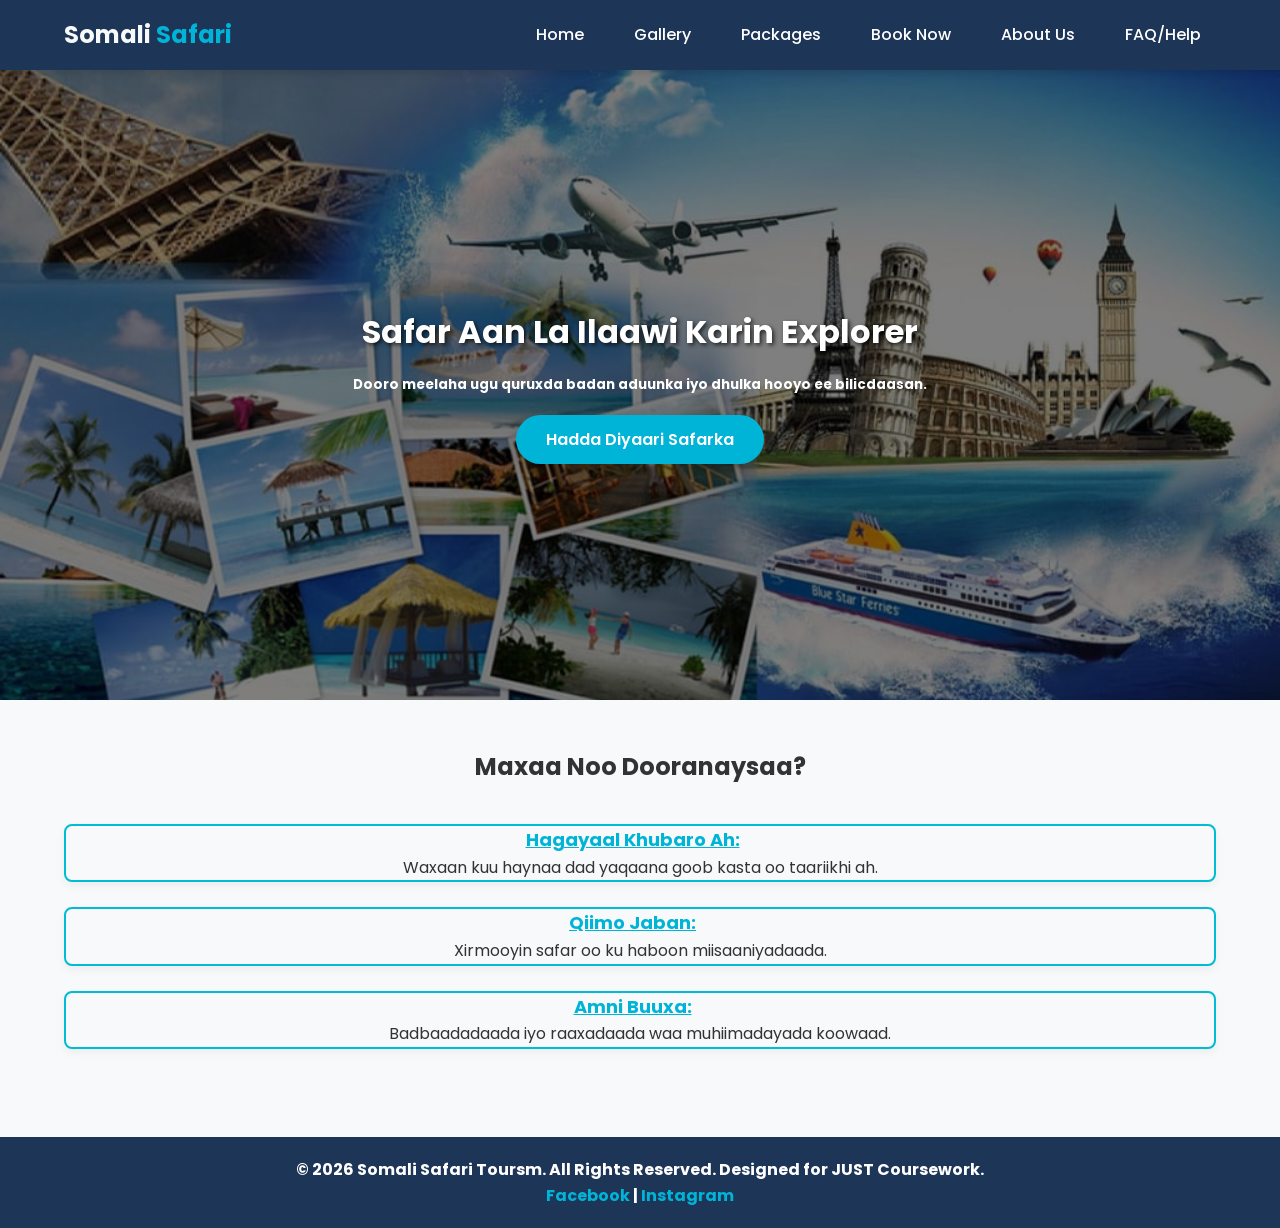
<file: index.html>
<!DOCTYPE html>
<html lang="so">
<head>
    <link rel="stylesheet" href="css/style.css">
    <meta charset="UTF-8">
    <meta name="viewport" content="width=device-width, initial-scale=1.0">
    <meta name="description" content="Ku raca safarada ugu xiisaha badan Soomaaliya iyo daafaha caalamka adigoo isticmaalaya Somali Safari Tours.">
    <title>Somali Safari Tours | Home</title>
    <link rel="icon" type="image/svg+xml" href="images/favicon.svg">
    <!-- Google Fonts -->
    <link rel="preconnect" href="https://fonts.googleapis.com">
    <link rel="preconnect" href="https://fonts.gstatic.com" crossorigin>
    <link href="https://fonts.googleapis.com/css2?family=Poppins:wght@300;400;600;700&family=Roboto:wght@400;500&display=swap" rel="stylesheet">
</head>
<body>
          <header class="main-header">
        <div class="logo"><h2>Somali <span>Safari</span></h2></div>
<nav class="navbar">
            <ul>
                <li><a href="index.html" class="active">Home</a></li>
                <li><a href="gallery.html">Gallery</a></li>
                <li><a href="package.html">Packages</a></li>
                <li><a href="booking.html">Book Now</a></li>
                <li><a href="about.html">About Us</a></li>
                <li><a href="faq.html">FAQ/Help</a></li>
            </ul>
        </nav>
    </header>
    <!-- Header & Navigation -->
    <!-- Main Content -->
    <main>
        <!-- Hero Section -->
        <section class="hero-section">
            <div class="hero-content">
                <h1>Safar Aan La Ilaawi Karin Explorer</h1>
                <p class="trvel"><h5>Dooro meelaha ugu quruxda badan aduunka iyo dhulka hooyo ee bilicdaasan.</h5></p>
                <a href="booking.html" class="btn-primary">Hadda Diyaari Safarka</a>
            </div>
        </section>

        <!-- Features Section (Flexbox) -->
        <section class="features-section">
            <h2>Maxaa Noo Dooranaysaa?</h2>
            <div class="features-container">
                <article class="feature-box">
                    <h3>Hagayaal Khubaro Ah:</h3>
                    <p>Waxaan kuu haynaa dad yaqaana goob kasta oo taariikhi ah.</p>
                </article>
                <article class="feature-box">
                    <h3>Qiimo Jaban:</h3>
                    <p>Xirmooyin safar oo ku haboon miisaaniyadaada.</p>
                </article>
                <article class="feature-box">
                    <h3>Amni Buuxa:</h3>
                    <p>Badbaadadaada iyo raaxadaada waa muhiimadayada koowaad.</p>
                </article>
            </div>
        </section>
    </main>

    <!-- Footer -->
    <footer class="main-footer">
        <p>&copy; 2026 Somali Safari Toursm. All Rights Reserved. Designed for JUST Coursework.</p>
        <div class="social-links">
            <a href="https://www.facebook.com/share/1EsvmZL8dN/" target="_blank">Facebook</a> | 
            <a href="https://www.instagram.com/cabdidhibe7?igsh=MXVlZjVsN2Z3eTdlZQ==" target="_blank">Instagram</a>
        </div>
    </footer>

</body>
</html>
</file>
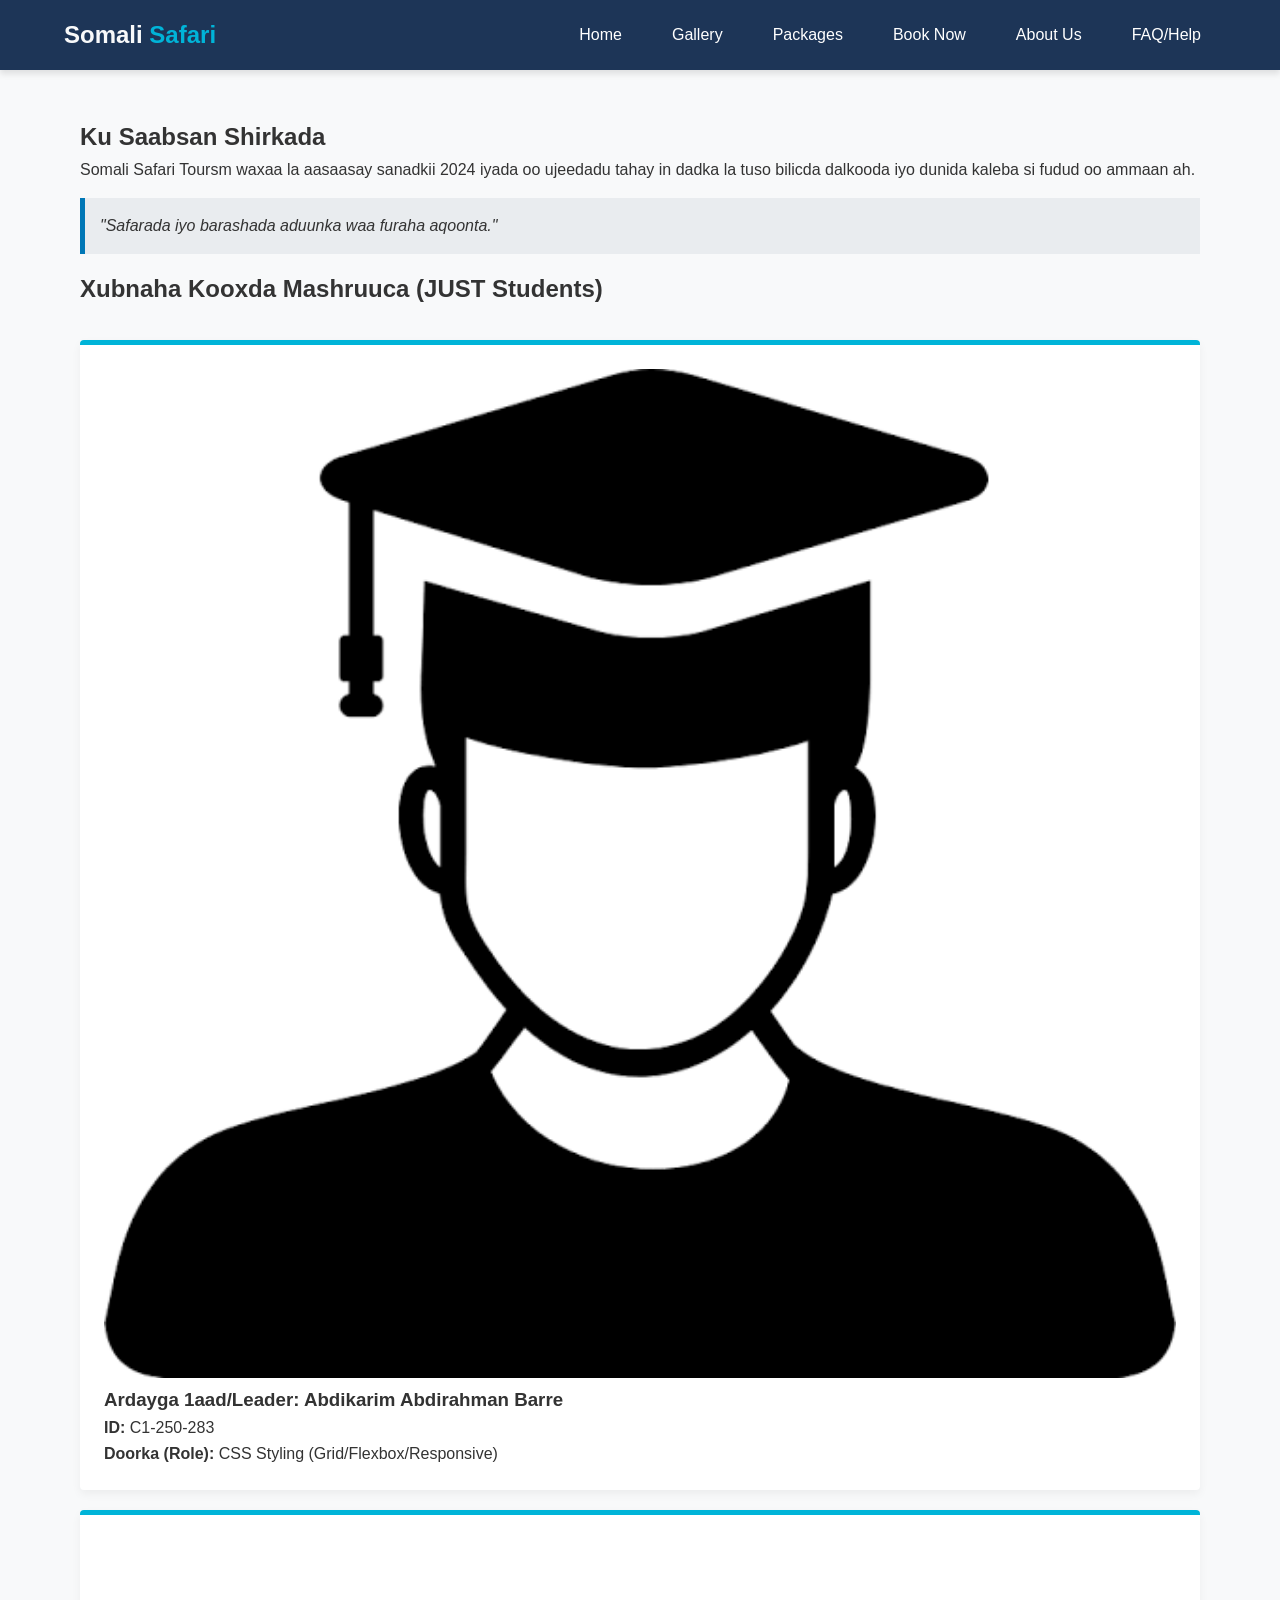
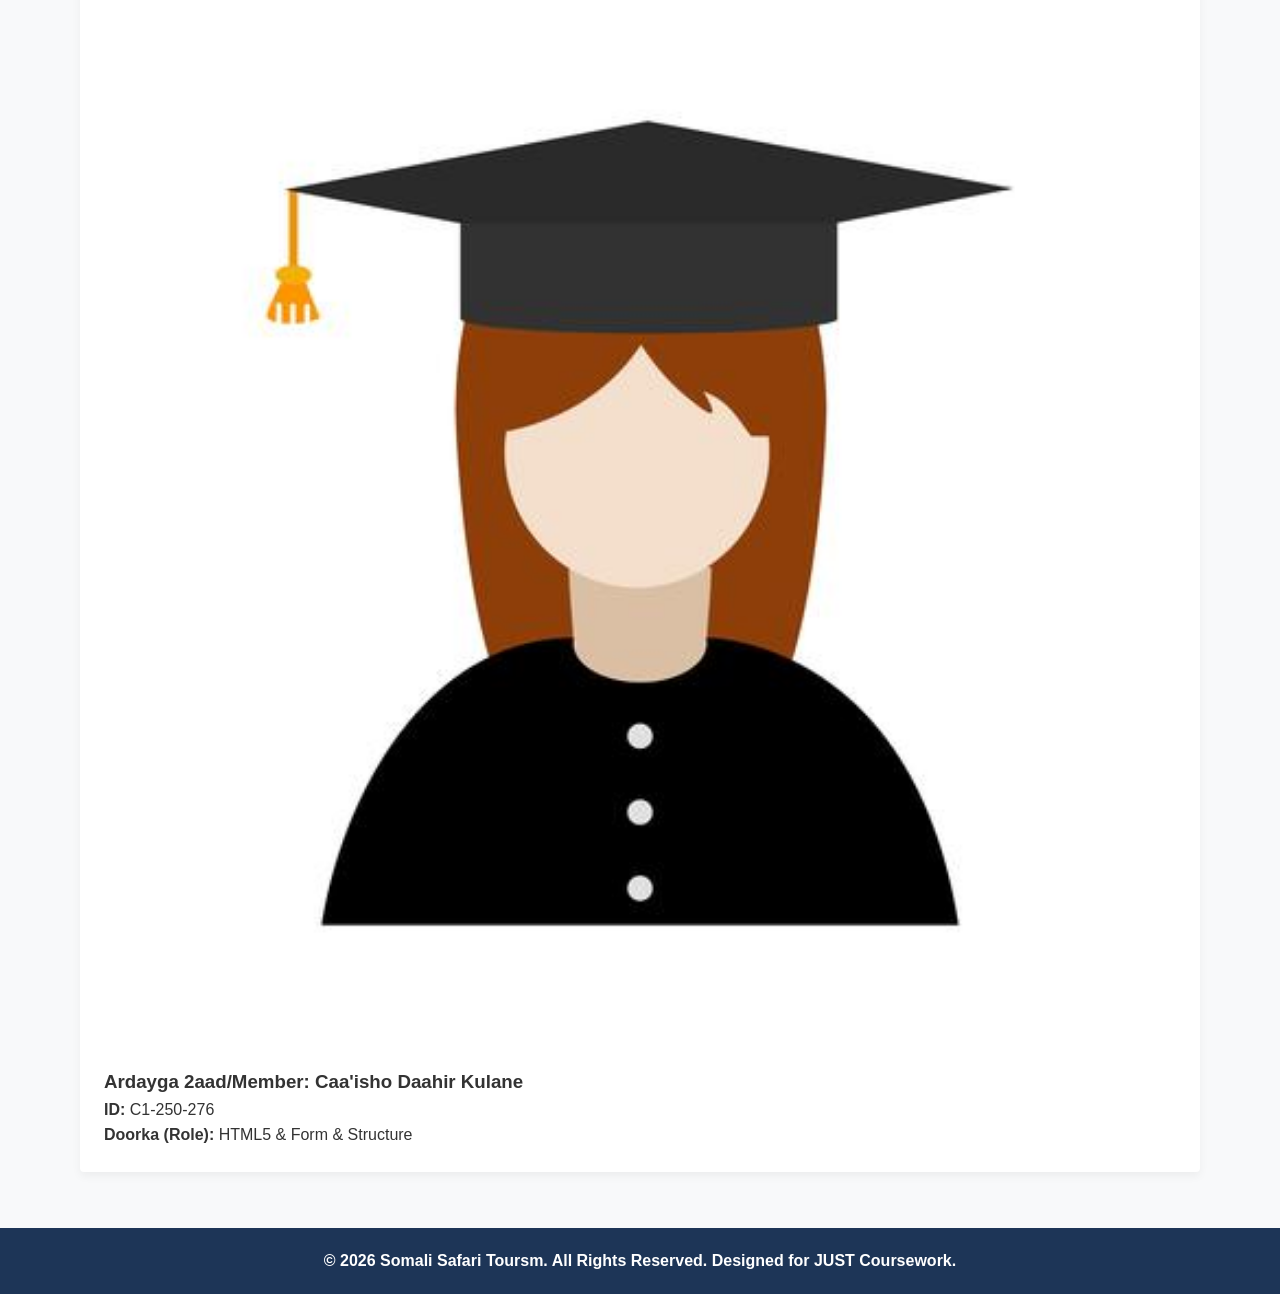
<file: about.html>
<!DOCTYPE html>
<html lang="so">
<head>
    <link rel="stylesheet" href="css/style.css">
    <meta charset="UTF-8">
    <meta name="viewport" content="width=device-width, initial-scale=1.0">
    <title>About Us & Team | Somali Safari</title>
    <style></style>
</head>
<body>
<header class="main-header">
<div class="logo"><h2>Somali <span>Safari</span></h2></div>
<nav class="navbar">
            <ul>
                <li><a href="index.html" class="active">Home</a></li>
                <li><a href="gallery.html">Gallery</a></li>
                <li><a href="package.html">Packages</a></li>
                <li><a href="booking.html">Book Now</a></li>
                <li><a href="about.html" >About Us</a></li>
                <li><a href="faq.html">FAQ/Help</a></li>
            </ul>
        </nav>
         
        
    </header>
    <main class="container">
        <!-- Company Background -->
        <section class="about-intro">
            <h1>Ku Saabsan Shirkada</h1>
            <p>Somali Safari Toursm waxaa la aasaasay sanadkii 2024 iyada oo ujeedadu tahay in dadka la tuso bilicda dalkooda iyo dunida kaleba si fudud oo ammaan ah.</p>
            <blockquote>"Safarada iyo barashada aduunka waa furaha aqoonta."</blockquote>
        </section>

        <!-- Project Group Members (Ugu yaraan 2 arday oo wata ID iyo Roles) -->
        <section class="team-section">
            <h2>Xubnaha Kooxda Mashruuca (JUST Students)</h2>
            <div class="team-grid">
                <article class="team-card">
                    <img src="images/students.png" class="swrt" alt="LEADER">
                    <h3>Ardayga 1aad/Leader:  Abdikarim Abdirahman Barre</h3>
                    <p><strong>ID:</strong> C1-250-283</p>
                    <p><strong>Doorka (Role):</strong> CSS Styling (Grid/Flexbox/Responsive)</p>
                </article>
                <article class="team-card">
                    <img src="images/student.jpg" class="swr" alt="MEMBER">
                    <h3>Ardayga 2aad/Member:  Caa'isho Daahir Kulane</h3>
                    <p><strong>ID:</strong> C1-250-276</p>
                    <p><strong>Doorka (Role):</strong> HTML5 & Form & Structure</p>
                </article>
            </div>
        </section>
    </main>

    <footer class="main-footer">
        <p>&copy; 2026 Somali Safari Toursm. All Rights Reserved. Designed for JUST Coursework.</p>
    </footer>

</body>
</html>
</file>
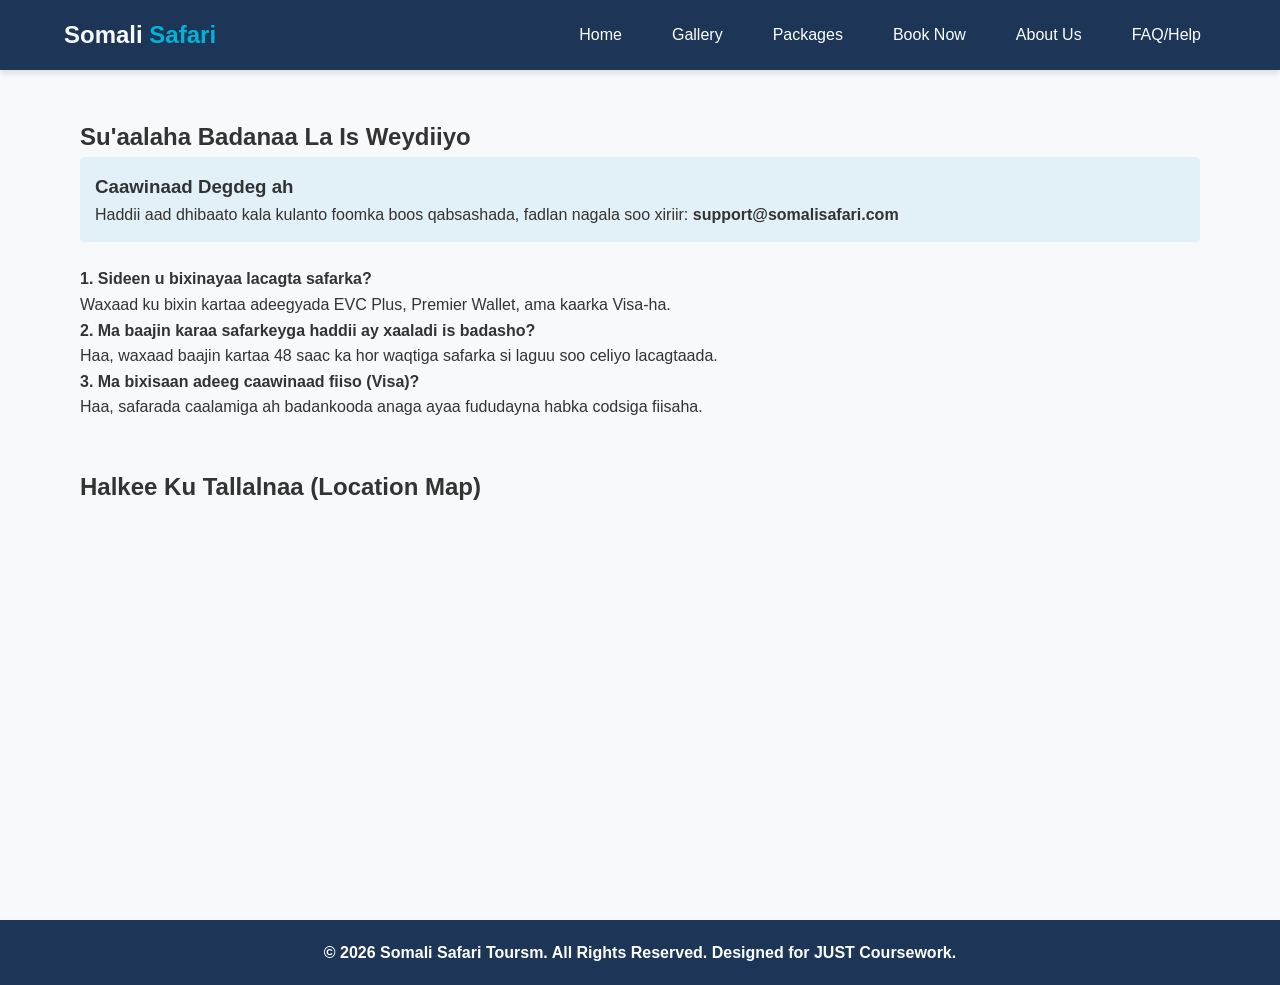
<file: faq.html>
<!DOCTYPE html>
<html lang="so">
<head>
    <link rel="stylesheet" href="css/style.css">
    <meta charset="UTF-8">
    <meta name="viewport" content="width=device-width, initial-scale=1.0">
    <title>FAQ & Help | Somali Safari</title>
    <link rel="icon" type="image/svg+xml" href="images/favicon.svg">
</head>
<body>
          <header class="main-header">
        <div class="logo"><h2>Somali <span>Safari</span></h2></div>
<nav class="navbar">
            <ul>
                <li><a href="index.html" class="active">Home</a></li>
                <li><a href="gallery.html">Gallery</a></li>
                <li><a href="package.html">Packages</a></li>
                <li><a href="booking.html">Book Now</a></li>
                <li><a href="about.html">About Us</a></li>
                <li><a href="faq.html">FAQ/Help</a></li>
            </ul>
        </nav>
        
    </header>
    <main class="container">
        <section class="faq-section">
            <h1>Su'aalaha Badanaa La Is Weydiiyo</h1>
            
            <aside class="help-box">
                <h3>Caawinaad Degdeg ah</h3>
                <p>Haddii aad dhibaato kala kulanto foomka boos qabsashada, fadlan nagala soo xiriir: <strong>support@somalisafari.com</strong></p>
            </aside>

            <dl class="faq-list">
                <dt><strong>1. Sideen u bixinayaa lacagta safarka?</strong></dt>
                <dd>Waxaad ku bixin kartaa adeegyada EVC Plus, Premier Wallet, ama kaarka Visa-ha.</dd>

                <dt><strong>2. Ma baajin karaa safarkeyga haddii ay xaaladi is badasho?</strong></dt>
                <dd>Haa, waxaad baajin kartaa 48 saac ka hor waqtiga safarka si laguu soo celiyo lacagtaada.</dd>

                <dt><strong>3. Ma bixisaan adeeg caawinaad fiiso (Visa)?</strong></dt>
                <dd>Haa, safarada caalamiga ah badankooda anaga ayaa fududayna habka codsiga fiisaha.</dd>
            </dl>
        </section>

        <!-- Embedded Google Maps Requirement -->
        <section class="map-section">
            <h2>Halkee Ku Tallalnaa (Location Map)</h2>
            <div class="map-container">
                <iframe src="https://www.google.com/maps/embed?pb=!1m18!1m12!1m3!1d3986.9733246305615!2d45.33230431475514!3d2.044145998510168!2m3!1f0!2f0!3f0!3m2!1i1024!2i768!4f13.1!3m3!1m2!1s0x3d07db053f3605a9%3A0xb35a396b27e8a9f!2sJamhuriya%20University%20of%20Science%20and%20Technology!5e0!3m2!1sen!2sso!4v1700000000000!5m2!1sen!2sso" width="100%" height="350" style="border:0;" allowfullscreen="" loading="lazy"></iframe>
            </div>
        </section>
    </main>

    <footer class="main-footer">
        <p>&copy; 2026 Somali Safari Toursm. All Rights Reserved. Designed for JUST Coursework.</p>
    </footer>

</body>
</html>
</file>
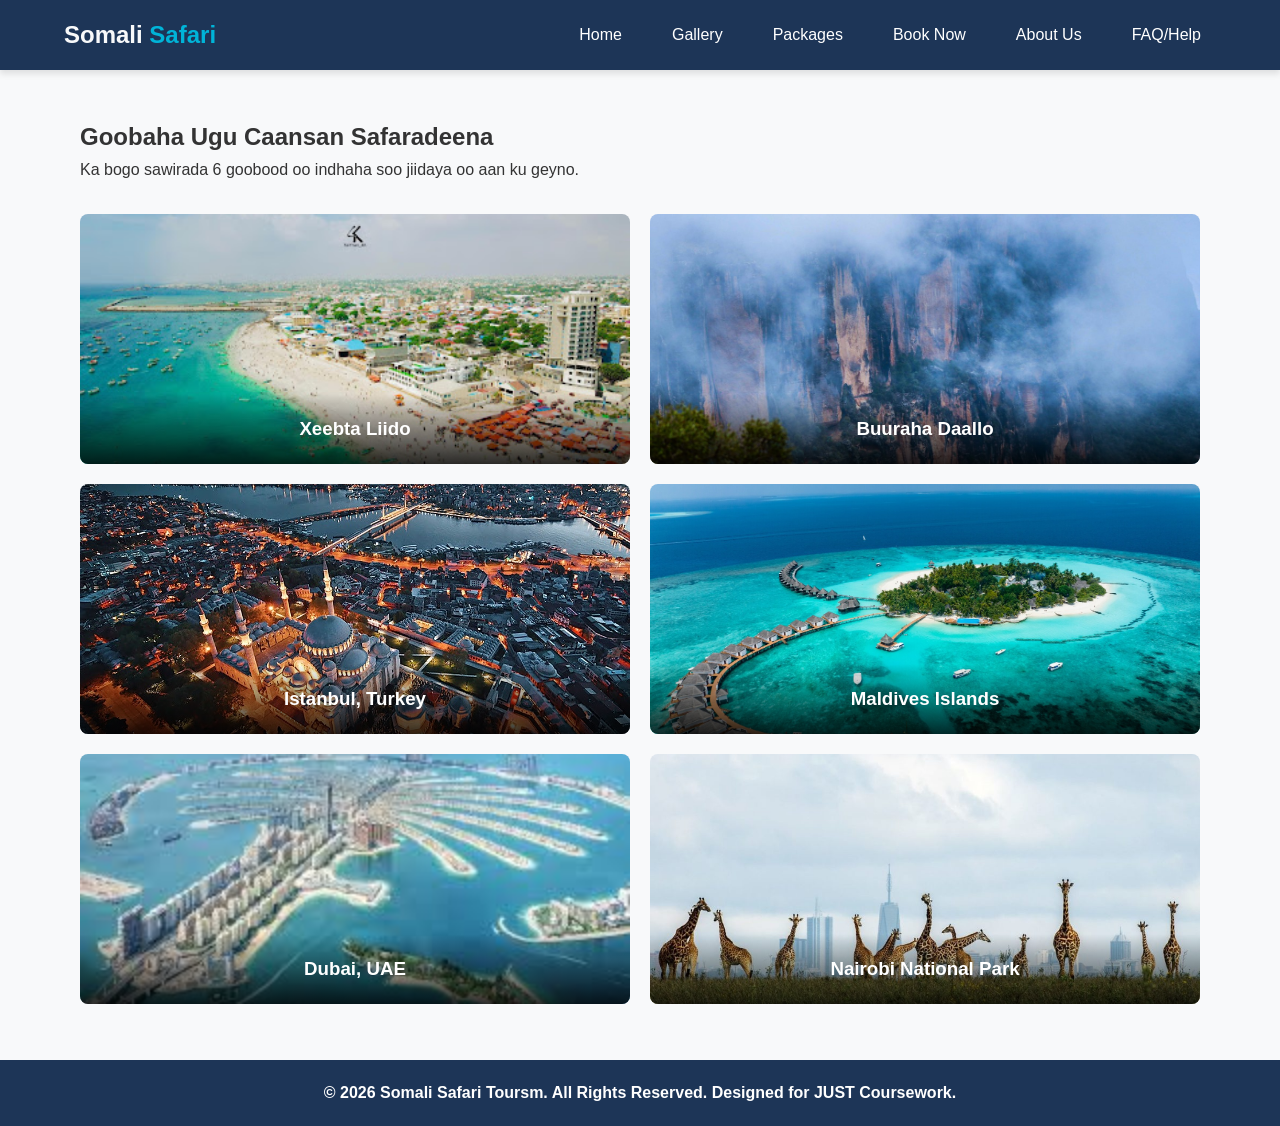
<file: gallery.html>
<!DOCTYPE html>
<html lang="so">
<head>
    <link rel="stylesheet" href="css/style.css">
    <meta charset="UTF-8">
    <meta name="viewport" content="width=device-width, initial-scale=1.0">
    <title>Destinations Gallery | Somali Safari</title>
    <link rel="icon" type="image/svg+xml" href="images/favicon.svg">
</head>
<body>
          <header class="main-header">
        <div class="logo"><h2>Somali <span>Safari</span></h2></div>
<nav class="navbar">
            <ul>
                <li><a href="index.html" class="active">Home</a></li>
                <li><a href="gallery.html">Gallery</a></li>
                <li><a href="package.html">Packages</a></li>
                <li><a href="booking.html">Book Now</a></li>
                <li><a href="about.html">About Us</a></li>
                <li><a href="faq.html">FAQ/Help</a></li>
            </ul>
        </nav>
    </header>
    <main class="container">
        <section class="gallery-section">
            <h1>Goobaha Ugu Caansan Safaradeena</h1>
            <p>Ka bogo sawirada 6 goobood oo indhaha soo jiidaya oo aan ku geyno.</p>
    
            <!-- CSS Grid Gallery (6 Images) -->
            <div class="image-grid">
                <div class="grid-item">
                    <img src="images/liido.jpg" alt="Xeebta Liido ee Muqdisho">
                    <div class="overlay"><h3>Xeebta Liido</h3></div>
                </div>
                <div class="grid-item">
                    <img src="images/daallo.jpg" alt="Buuraha Daallo ee Sanaag">
                    <div class="overlay"><h3>Buuraha Daallo</h3></div>
                </div>
                <div class="grid-item">
                    <img src="images/turkey.jpg" alt="Magaalada Istanbul ee dalka Turkiga">
                    <div class="overlay"><h3>Istanbul, Turkey</h3></div>
                </div>
                <div class="grid-item">
                    <img src="images/maldives.jpg" alt="Jasiirada Maldives">
                    <div class="overlay"><h3>Maldives Islands</h3></div>
                </div>
                <div class="grid-item">
                    <img src="images/dubai.jpg" alt="Magaalada Dubai habeenkii">
                    <div class="overlay"><h3>Dubai, UAE</h3></div>
                </div>
                <div class="grid-item">
                    <img src="images/nairobi.jpg" alt="Beerta Xayawaanka ee Nairobi">
                    <div class="overlay"><h3>Nairobi National Park</h3></div>
                </div>
            </div>
        </section>
    </main>

    <footer class="main-footer">
        <p>&copy; 2026 Somali Safari Toursm. All Rights Reserved. Designed for JUST Coursework.</p>
    </footer>

</body>
</html>
</file>
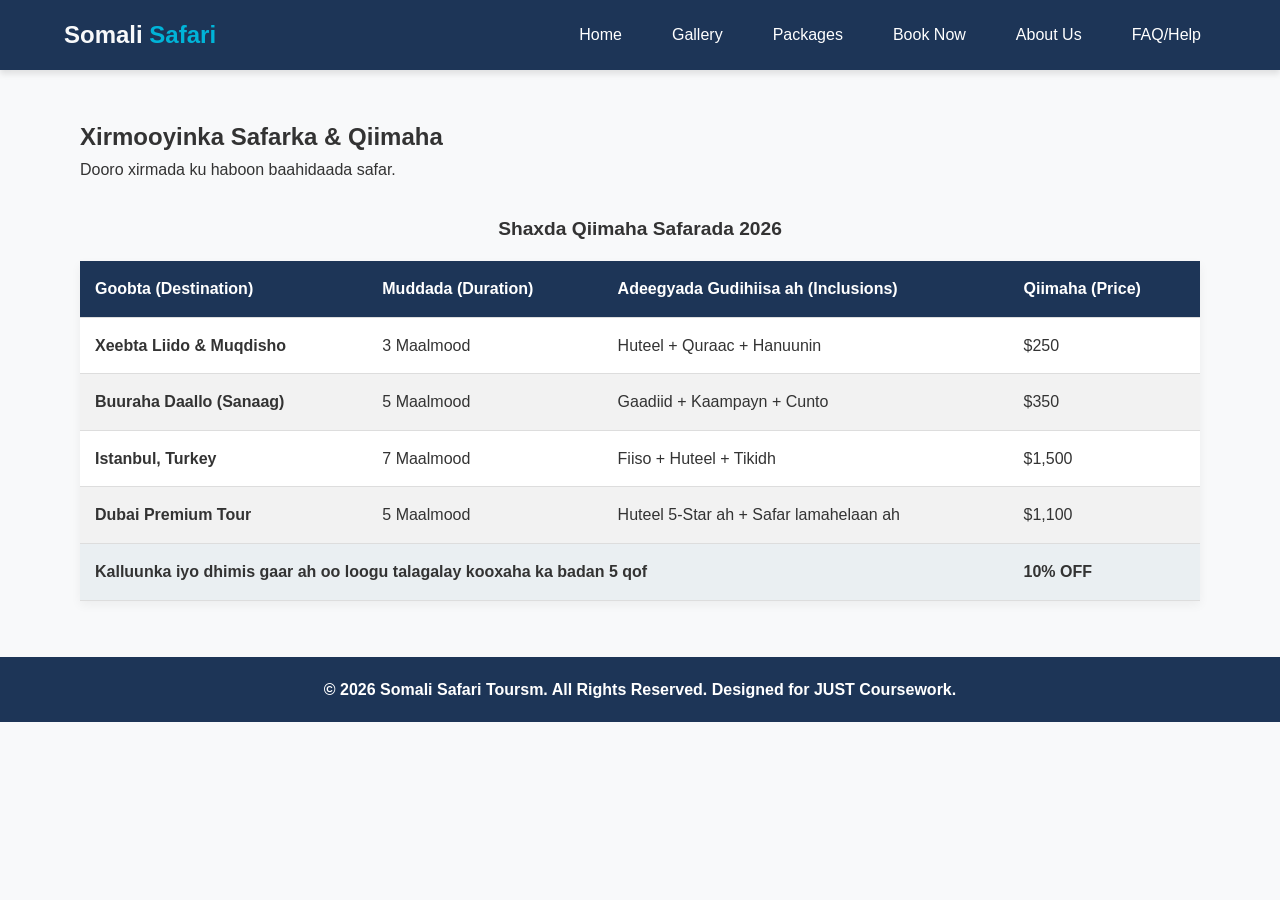
<file: package.html>
<!DOCTYPE html>
<html lang="so">
<head>
    <link rel="stylesheet" href="css/style.css">
    <meta charset="UTF-8">
    <meta name="viewport" content="width=device-width, initial-scale=1.0">
    <title>Tour Packages & Pricing | Somali Safari</title>
    <link rel="icon" type="image/svg+xml" href="images/favicon.svg">
</head>
<body>
          <header class="main-header">
        <div class="logo"><h2>Somali <span>Safari</span></h2></div>
<nav class="navbar">
            <ul>
                <li><a href="index.html" class="active">Home</a></li>
                <li><a href="gallery.html">Gallery</a></li>
                <li><a href="package.html">Packages</a></li>
                <li><a href="booking.html">Book Now</a></li>
                <li><a href="about.html">About Us</a></li>
                <li><a href="faq.html">FAQ/Help</a></li>
            </ul>
        </nav>
      
    </header>
    <main class="container">
        <section class="table-section">
            <h1>Xirmooyinka Safarka & Qiimaha</h1>
            <p>Dooro xirmada ku haboon baahidaada safar.</p>

            <!-- Structured HTML5 Table -->
            <table class="pricing-table">
                <caption>Shaxda Qiimaha Safarada 2026</caption>
                <thead>
                    <tr>
                        <th scope="col">Goobta (Destination)</th>
                        <th scope="col">Muddada (Duration)</th>
                        <th scope="col">Adeegyada Gudihiisa ah (Inclusions)</th>
                        <th scope="col">Qiimaha (Price)</th>
                    </tr>
                </thead>
                <tbody>
                    <tr>
                        <th scope="row">Xeebta Liido & Muqdisho</th>
                        <td>3 Maalmood</td>
                        <td>Huteel + Quraac + Hanuunin</td>
                        <td>$250</td>
                    </tr>
                    <tr>
                        <th scope="row">Buuraha Daallo (Sanaag)</th>
                        <td>5 Maalmood</td>
                        <td>Gaadiid + Kaampayn + Cunto</td>
                        <td>$350</td>
                    </tr>
                    <tr>
                        <th scope="row">Istanbul, Turkey</th>
                        <td>7 Maalmood</td>
                        <td>Fiiso + Huteel + Tikidh</td>
                        <td>$1,500</td>
                    </tr>
                    <tr>
                        <th scope="row">Dubai Premium Tour</th>
                        <td>5 Maalmood</td>
                        <td>Huteel 5-Star ah + Safar lamahelaan ah</td>
                        <td>$1,100</td>
                    </tr>
                </tbody>
                <tfoot>
                    <tr>
                        <td colspan="3">Kalluunka iyo dhimis gaar ah oo loogu talagalay kooxaha ka badan 5 qof</td>
                        <td><strong>10% OFF</strong></td>
                    </tr>
                </tfoot>
            </table>
        </section>
    </main>

    <footer class="main-footer">
        <p>&copy; 2026 Somali Safari Toursm. All Rights Reserved. Designed for JUST Coursework.</p>
    </footer>

</body>
</html>
</file>
<file: css/style.css>
/* ==========================================================================
   1. CSS VARIABLES & ROOT SETTINGS
   ========================================================================== */
:root {
    --primary-color: #0077b6;
    --secondary-color: #00b4d8;
    --dark-color: #1d3557;
    --light-color: #f8f9fa;
    --text-color: #333333;
    --font-main: 'Poppins', sans-serif;
    --font-heading: 'Roboto', sans-serif;
    --transition-smooth: all 0.3s ease;
}

/* Base Styles */
* {
    box-sizing: border-box;
    margin: 0;
    padding: 0;
}

body {
    font-family: var(--font-main);
    color: var(--text-color);
    background-color: var(--light-color);
    line-height: 1.6;
    overflow-x: hidden;
}
.container {
    width: 90%;
    max-width: 1200px;
    margin: 2rem auto;
    padding: 1rem;
}
/* ==========================================================================
   2. HEADER & STICKY NAVIGATION (Flexbox)
   ========================================================================== */

.main-header {
    background-color: var(--dark-color);
    color: var(--light-color);
    display: flex;
    justify-content: space-between;
    align-items: center;
    padding: 1rem 5%;
    position: sticky;
    top: 0;
    z-index: 1000;
    box-shadow: 0 4px 6px rgba(0, 0, 0, 0.1);
}

.logo h2 span {
    color: var(--secondary-color);
}

.navbar ul {
    list-style: none;
    display: flex;
    justify-content: center;
    align-items: center;
}

.navbar ul li {
    margin-left: 20px;
}

.navbar ul li a {
    color: #ffffff;
    text-decoration: none;
    font-weight: 500;
    padding: 8px 15px;
    border-radius: 4px;
    transition: var(--transition-smooth);
}

.navbar ul li a:hover, 
.navbar ul li a.actives {
    background-color: var(--primary-color);
    color: #ffffff;
}

/* ==========================================================================
   3. HERO & FEATURES (Home Page)
   ========================================================================== */
.hero-section {
    background: linear-gradient(rgba(0,0,0,0.5), rgba(0,0,0,0.5)), url('../images/travel.jpg') no-repeat center center/cover;
    height: 70vh;
    display: flex;
    justify-content: center;
    align-items: center;
    text-align: center;
    color: #ffffff;
}

.hero-content h1 {
    font-size: 3rem;
    margin-bottom: 1rem;
    text-shadow: 2px 2px 4px rgba(0,0,0,0.7);
}


.btn-primary {
    display: inline-block;
    background-color: var(--secondary-color);
    color: #fff;
    padding: 12px 30px;
    text-decoration: none;
    border-radius: 30px;
    font-weight: 600;
    margin-top: 20px;
    transition: var(--transition-smooth);
    box-shadow: 0 4px 15px rgba(0,0,0,0.2);
}

.btn-primary:hover {
    background-color: var(--primary-color);
    transform: translateY(-3px);
}

.features-section {
    padding: 3rem 5%;
    text-align: center;
}

.features-container {
    display: flex;
    justify-content: space-between;
    gap: 20px;
    margin-top: 2rem;
}

.feature-box {
    text-align: center;
    margin-top: 5px;
    display: flex;
    flex-direction: column;
    justify-content: right;
    align-items: center;
    width: 100%;
    background: var(--light-color);
    padding: rem;
    border-radius: 8px;
    box-shadow: 0 4px 10px rgba(0,0,0,0.05);
    transition: var(--transition-smooth);
    border: 2px solid #00bcd4;
}
.feature-box h3{
    font-size: 18px;
    color: var(--secondary-color);
    margin-right: 15px;
    text-decoration-line: underline;
}
.feature-box:hover {
    transform: translateY(-5px);
    box-shadow: 0 10px 20px rgba(0,0,0,0.1);
}

/* ==========================================================================
   4. IMAGE GALLERY (CSS Grid)
   ========================================================================== */
.image-grid {
    display: grid;
    grid-template-columns: repeat(3, 1fr);
    gap: 20px;
    margin-top: 2rem;
}

.grid-item {
    position: relative;
    overflow: hidden;
    border-radius: 8px;
    height: 250px;
}

.grid-item img {
    width: 100%;
    height: 100%;
    object-fit: cover;
    transition: var(--transition-smooth);
}

.grid-item:hover img {
    transform: scale(1.1);
}

.overlay {
    position: absolute;
    bottom: 0;
    background: linear-gradient(transparent, rgba(0,0,0,0.8));
    width: 100%;
    color: #fff;
    padding: 20px;
    text-align: center;
}
/* ==========================================================================
   5. DATA TABLE STYLING
   ========================================================================== */
.pricing-table {
    width: 100%;
    border-collapse: collapse;
    margin-top: 2rem;
    background: #fff;
    box-shadow: 0 4px 10px rgba(0,0,0,0.05);
}

.pricing-table caption {
    font-size: 1.2rem;
    font-weight: bold;
    margin-bottom: 1rem;
}

.pricing-table th, .pricing-table td {
    padding: 15px;
    text-align: left;
    border-bottom: 1px solid #ddd;
}

.pricing-table thead {
    background-color: var(--dark-color);
    color: #ffffff;
}

/* Zebra Striping & Hover Effect */
.pricing-table tbody tr:nth-child(even) {
    background-color: #f2f2f2;
}

.pricing-table tbody tr:hover {
    background-color: #e2f0f7;
}

.pricing-table tfoot {
    background-color: #eaeff2;
    font-weight: bold;
}

/* ==========================================================================
   6. FORMS (Flexbox Layout)
   ========================================================================== */
.form-container {
    max-width: 700px;
    margin: 3rem auto;
    background: #fff;
    padding: 2rem;
    border-radius: 8px;
    box-shadow: 0 4px 15px rgba(0,0,0,0.1);
}

.styled-form fieldset {
    border: 1px solid #ccc;
    padding: 1.5rem;
    margin-bottom: 1.5rem;
    border-radius: 6px;
}

.styled-form legend {
    font-weight: bold;
    padding: 0 10px;
    color: var(--primary-color);
}

.styled-form label {
    display: block;
    margin-top: 1rem;
    font-weight: 500;
}

.styled-form input[type="text"],
.styled-form input[type="email"],
.styled-form input[type="password"],
.styled-form select,
.styled-form textarea {
    width: 100%;
    padding: 10px;
    margin-top: 5px;
    border: 1px solid #ccc;
    border-radius: 4px;
}

.styled-form input:focus, .styled-form select:focus, .styled-form textarea:focus {
    outline: none;
    border-color: var(--primary-color);
    box-shadow: 0 0 5px rgba(0, 119, 182, 0.3);
}

.radio-group, .checkbox-group {
    display: flex;
    gap: 15px;
    margin-top: 5px;
}

.btn-submit {
    background-color: var(--primary-color);
    color: white;
    border: none;
    padding: 12px 20px;
    width: 100%;
    font-size: 1rem;
    border-radius: 4px;
    cursor: pointer;
    transition: var(--transition-smooth);
}

.btn-submit:hover {
    background-color: var(--dark-color);
}

/* ==========================================================================
   7. TEAM & FAQ STYLING
   ========================================================================== */
.team-grid {
    display: flex;
    gap: 20px;
    margin-top: 2rem;
}

.team-card {
    background: #fff;
    padding: 1.5rem;
    border-top: 5px solid var(--secondary-color);
    box-shadow: 0 4px 10px rgba(0,0,0,0.05);
    border-radius: 4px;
}
.team-card img{
    width: 100%;
    max-width: 100%;
    height: auto;
}
blockquote {
    font-style: italic;
    background: #e9ecef;
    border-left: 5px solid var(--primary-color);
    padding: 15px;
    margin: 1rem 0;
}

.help-box {
    background-color: #e2f0f7;
    padding: 15px;
    border-radius: 4px;
    margin-bottom: 1.5rem;
}

.map-section {
    margin-top: 3rem;
}
.swr{
margin-top: 48px;
}
/* ==========================================================================
   8. FOOTER
   ========================================================================== */
.main-footer {
    font-weight: bold;
    background-color: var(--dark-color);
    color: #fff;
    text-align: center;
    padding: 20px;
    margin-top: 40px;
    width: 100%;
}

.social-links a {
    color: var(--secondary-color);
    text-decoration: none;
}
  .image-grid {
        grid-template-columns: 1fr;
    }
    .hero-content h1 {
        font-size: 2rem;
    }

    .features-container, .team-grid {
        flex-direction: column;
    }
    .image-grid {
        grid-template-columns: repeat(2, 1fr);
       
    }
/* ==========================================================================
   9. RESPONSIVE DESIGN
   ========================================================================== */

/* Desktop (Large Screens) */
@media (max-width: 800px) {
    .container {
        width: 95%;
    }
}

/* Tablet */
@media (max-width: 768px) {

    .main-header {
        flex-direction: column;
        text-align: center;
        padding: 15px;
    }

    .navbar ul {
        justify-content: center;
        flex-wrap: wrap;
        margin-top: 15px;
    }

    .navbar ul li {
        margin: 10px;
    }

    .hero-content h1 {
        font-size: 2.5rem;
    }

    .features-container,
    .team-grid {
        flex-direction: column;
    }

    .feature-box {
        margin-bottom: 20px;
    }

    .image-grid {
        grid-template-columns: repeat(2, 1fr);
    }

    .pricing-table {
        display: block;
        overflow-x: auto;
        white-space: nowrap;
    }
}

/* Mobile */
@media (max-width: 768px) {

    .main-header {
        flex-direction: row;
    }

    .logo {
        margin-bottom: 15px;
    }

    .navbar ul {
        flex-direction: row;
        align-items: center;
    }

    .navbar ul li {
        margin: 8px 0;
    }

    .hero-section {
        min-height: 60vh;
        padding: 20px;
    }

    .hero-content h1 {
        font-size: 2rem;
    }

    .hero-content p {
        font-size: 1rem;
    }

    .btn-primary {
        padding: 10px 20px;
    }

    .features-container,
    .team-grid {
        flex-direction: column;
    }

    .feature-box,
    .team-card {
        width: 100%;
    }

    .image-grid {
        grid-template-columns: 1fr;
    }

    .pricing-table th,
    .pricing-table td {
        padding: 10px;
        font-size: 14px;
    }

    .form-container {
        width: 100%;
        padding: 20px;
    }

    .radio-group,
    .checkbox-group {
        flex-direction: column;
        gap: 10px;
    }

    .btn-submit {
        width: 100%;
    }

    .main-footer {
        padding: 15px;
        font-size: 14px;
    }
}
</file>
